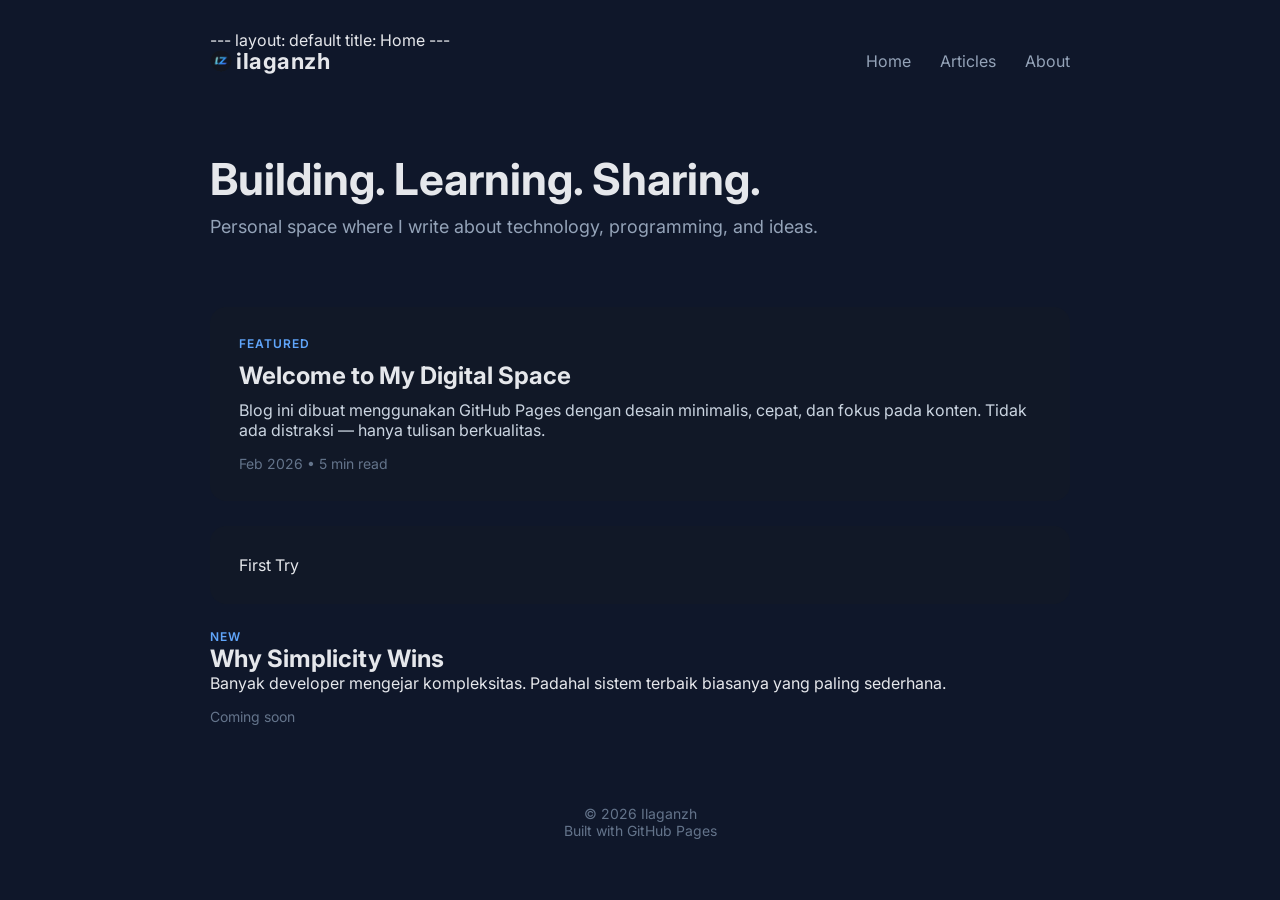
<file: index.html>
---
layout: default
title: Home
---

<!DOCTYPE html>
<html lang="en">
<head>
<meta charset="UTF-8">
<meta name="viewport" content="width=device-width, initial-scale=1.0">

<title>Ilaganzh — Developer Blog</title>

<link rel="stylesheet" href="style.css">
<link rel="icon" href="/favicon1.png">
<link rel="apple-touch-icon" href="/favicon1.png">

<!-- Google Font -->
<link href="https://fonts.googleapis.com/css2?family=Inter:wght@300;400;600;700&display=swap" rel="stylesheet">

</head>
<body>

<nav>
  <div class="logo">
    <img src="/favicon1.png" alt="LZ" class="logo-icon">
    <span class="logo-text">ilaganzh</span>
  </div>

  <div class="menu">
    <a href="#">Home</a>
    <a href="/articles/">Articles</a>
    <a href="#">About</a>
  </div>
</nav>

<header>
    <h1>Building. Learning. Sharing.</h1>
    <p>Personal space where I write about technology, programming, and ideas.</p>
</header>

<main>

    <article class="card">
        <span class="tag">FEATURED</span>
        <h2>Welcome to My Digital Space</h2>
        <p>
            Blog ini dibuat menggunakan GitHub Pages dengan desain minimalis,
            cepat, dan fokus pada konten. Tidak ada distraksi — hanya tulisan berkualitas.
        </p>
        <div class="meta">Feb 2026 • 5 min read</div>
    </article>

    <a href="articles/welcome.html" class="card-link">
<article class="card">
First Try
</article>
</a>
        <span class="tag">NEW</span>
        <h2>Why Simplicity Wins</h2>
        <p>
            Banyak developer mengejar kompleksitas. Padahal sistem terbaik
            biasanya yang paling sederhana.
        </p>
        <div class="meta">Coming soon</div>
    </article>

</main>

<footer>
    © 2026 Ilaganzh  
    <br>
    Built with GitHub Pages
</footer>

</body>
</html>
</file>
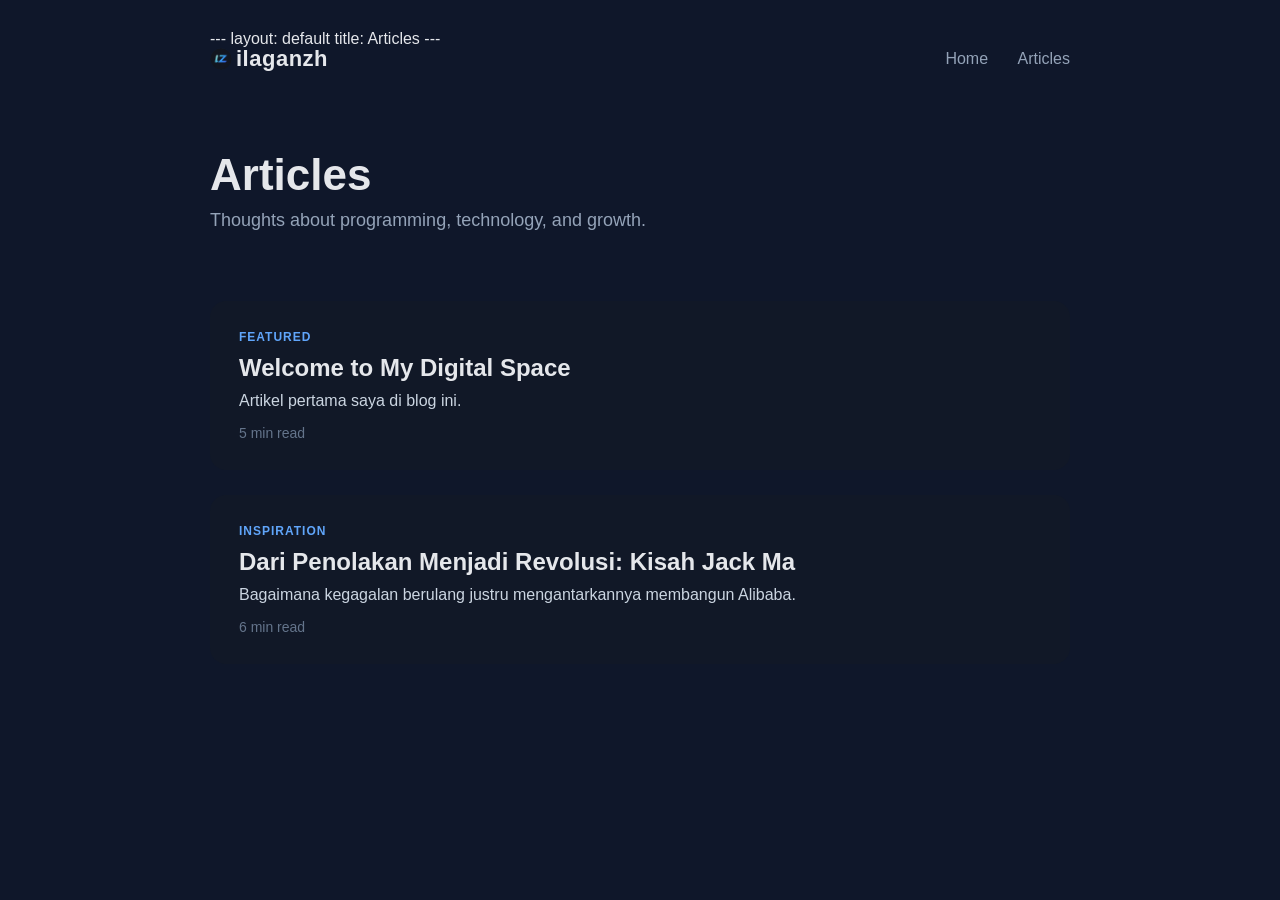
<file: articles/index.html>
---
layout: default
title: Articles
---
<!DOCTYPE html>
<html lang="en">
<head>
<meta charset="UTF-8">
<meta name="viewport" content="width=device-width, initial-scale=1.0">

<link rel="stylesheet" href="../style.css">

<title>Articles — Ilaganzh</title>
</head>
<body>

<nav>
  <div class="logo">
    <img src="/favicon1.png" alt="LZ" class="logo-icon">
    <span class="logo-text">ilaganzh</span>
  </div>
 <div class="menu">
     <a href="/">Home</a>
     <a href="/articles/">Articles</a>
 </div>
</nav>

<header>
    <h1>Articles</h1>
    <p>Thoughts about programming, technology, and growth.</p>
</header>

<main>

<a href="/articles/welcome.html" class="card-link">
<article class="card">
    <span class="tag">FEATURED</span>
    <h2>Welcome to My Digital Space</h2>
    <p>Artikel pertama saya di blog ini.</p>
    <div class="meta">5 min read</div>
</article>
</a>

<a href="/articles/jack-ma/" class="card-link">
<article class="card">
    <span class="tag">INSPIRATION</span>
    <h2>Dari Penolakan Menjadi Revolusi: Kisah Jack Ma</h2>
    <p>Bagaimana kegagalan berulang justru mengantarkannya membangun Alibaba.</p>
    <div class="meta">6 min read</div>
</article>
</a>


</main>

</body>
</html>
</file>
<file: style.css>
*{
    margin:0;
    padding:0;
    box-sizing:border-box;
}

body{
    font-family:'Inter', sans-serif;
    background:#0f172a;
    color:#e5e7eb;
    max-width:900px;
    margin:auto;
    padding:30px 20px;
}

html{
    scroll-behavior:smooth;
}

/* NAVBAR */

nav{
    display:flex;
    justify-content:space-between;
    align-items:center;
    margin-bottom:80px;
}

.logo{
  display:flex;
  align-items:center;
  gap:4px;          
  font-weight:700;
  font-size:22px;
  letter-spacing:0.5px;
}

.logo-icon{
  width:22px;
  height:22px;
  border-radius:50%; /* opsional, kalau mau bulat */
  object-fit:cover;
  display:block;
}

.logo-text{
  line-height:1;
  display:flex;
  align-items:center;
}

.menu a{
    color:#94a3b8;
    text-decoration:none;
    margin-left:25px;
    transition:0.25s;
}

.menu a:hover{
    color:#ffffff;
}

/* HERO */

header{
    margin-bottom:70px;
}

header h1{
    font-size:44px;
    margin-bottom:10px;
}

header p{
    color:#94a3b8;
    font-size:18px;
}

/* CARDS */

.card{
    background:#111827;
    padding:28px;
    border-radius:16px;
    margin-bottom:25px;
    border:1px solid transparent;
    transition:0.3s;
    cursor:pointer;
}

.card:hover{
    transform:translateY(-6px);
    border-color:#3b82f6;
}

.card-link{
    text-decoration:none;
    color:inherit;
}

/* TAG */

.tag{
    font-size:12px;
    color:#60a5fa;
    font-weight:600;
    letter-spacing:1px;
}

/* TITLE */

.card h2{
    margin:10px 0;
}

/* TEXT */

.card p{
    color:#cbd5e1;
}

/* META */

.meta{
    margin-top:15px;
    font-size:14px;
    color:#64748b;
}

/* ARTICLE CONTAINER */

.article-container{
  max-width:750px;
  margin:auto;
}

.article-container h1{
  font-size:42px;
  margin-bottom:10px;
}

.article-meta{
  color:#64748b;
  margin-bottom:20px;
}

.article-content img{
  width:100%;
  border-radius:14px;
  margin:30px 0;
}

.article-container p{
  line-height:1.9;
  color:#cbd5e1;
  margin-bottom:22px;
}

.article-container h2{
  margin-top:40px;
  margin-bottom:10px;
}

/* AUTHOR */

.post-author{
  display:flex;
  align-items:center;
  gap:12px;
  margin:12px 0 6px;
}

.author-avatar{
  width:36px;
  height:36px;
  border-radius:50%;
  object-fit:cover;
  flex-shrink:0;
}

.post-author img{
  width:36px;
  height:36px;
}

.author-name{
  font-style: italic;
  color: #3b82f6;
}

/* FOOTER */

footer{
    text-align:center;
    margin-top:80px;
    color:#64748b;
    font-size:14px;
}

/* MOBILE */

@media(max-width:600px){

    header h1{
        font-size:32px;
    }

    nav{
        flex-direction:column;
        gap:15px;
    }

}
</file>
